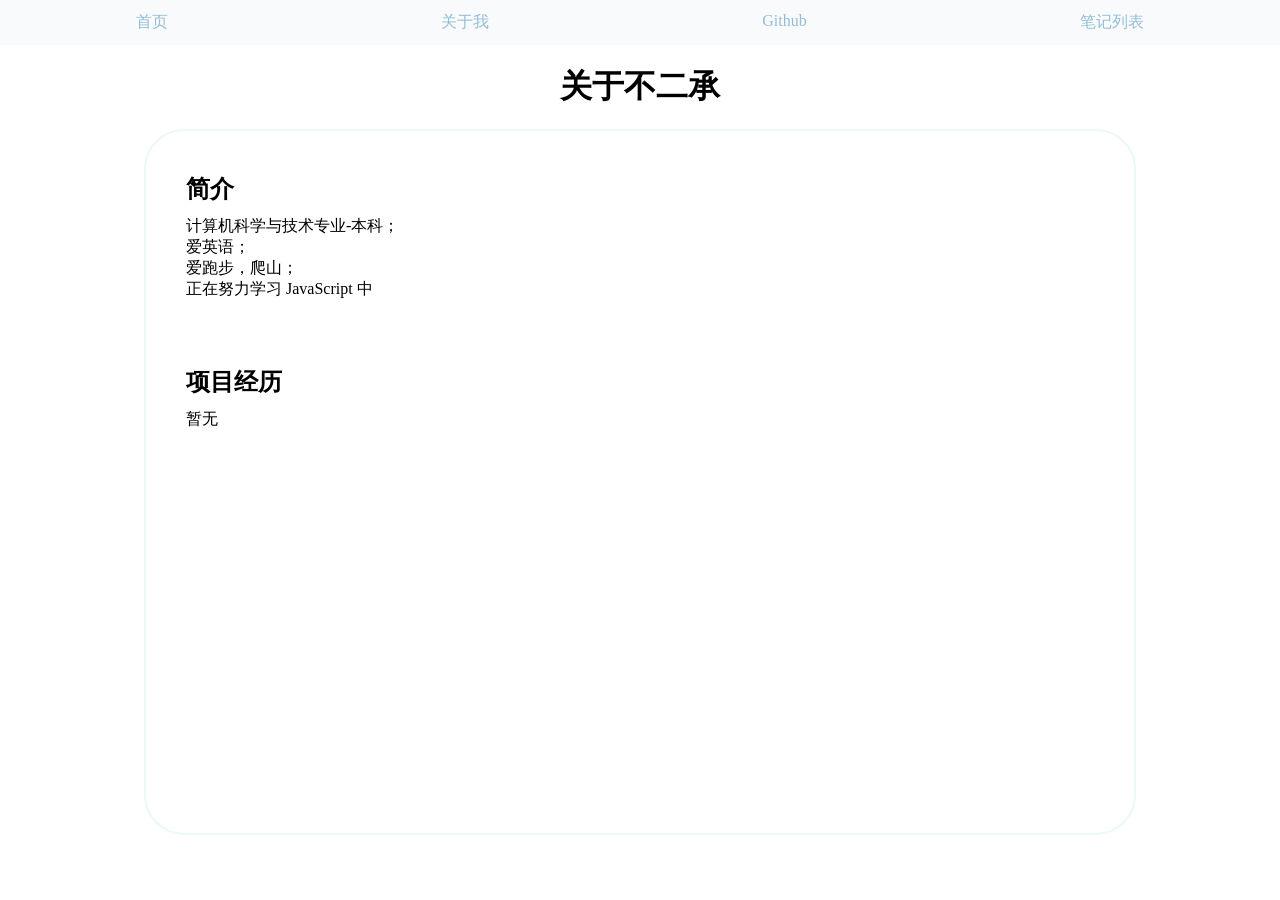
<file: about-me.html>
<!DOCTYPE html>
<html lang="en">
  <head>
    <meta charset="UTF-8" />
    <meta name="viewport" content="width=device-width, initial-scale=1.0" />
    <title>关于不二承</title>
    <link rel="stylesheet" href="./css/index.css" />
    <link
      rel="stylesheet"
      href="https://chinese-fonts-cdn.deno.dev/packages/maple-mono-cn/dist/MapleMono-CN-SemiBold/result.css"
    />
    <link rel="stylesheet" href="./css/about-me.css" />
    <link
      rel="stylesheet"
      href="https://chinese-fonts-cdn.deno.dev/packages/dymh/dist/DouyinSansBold/result.css"
    />
    <link
      rel="stylesheet"
      href="https://chinese-fonts-cdn.deno.dev/packages/maple-mono-cn/dist/MapleMono-CN-Bold/result.css"
    />
  </head>
  <body>
    <header>
      <nav class="nav">
        <ul class="link-list">
          <li><a href="./index.html">首页</a></li>
          <li><a href="./about-me.html">关于我</a></li>
          <li><a href="https://github.com/zerohk">Github</a></li>
          <li><a href="./note-list.html">笔记列表</a></li>
        </ul>
      </nav>
    </header>
    <main>
      <h1>关于不二承</h1>
      <section class="about-details">
        <section class="synopsis">
          <h2>简介</h2>
          <article>
            计算机科学与技术专业-本科；<br />
            爱英语；<br />
            爱跑步，爬山；<br />
            正在努力学习 JavaScript 中
          </article>
        </section>
        <section class="projects">
          <h2>项目经历</h2>
          <article>暂无</article>
        </section>
      </section>
    </main>
  </body>
</html>
</file>
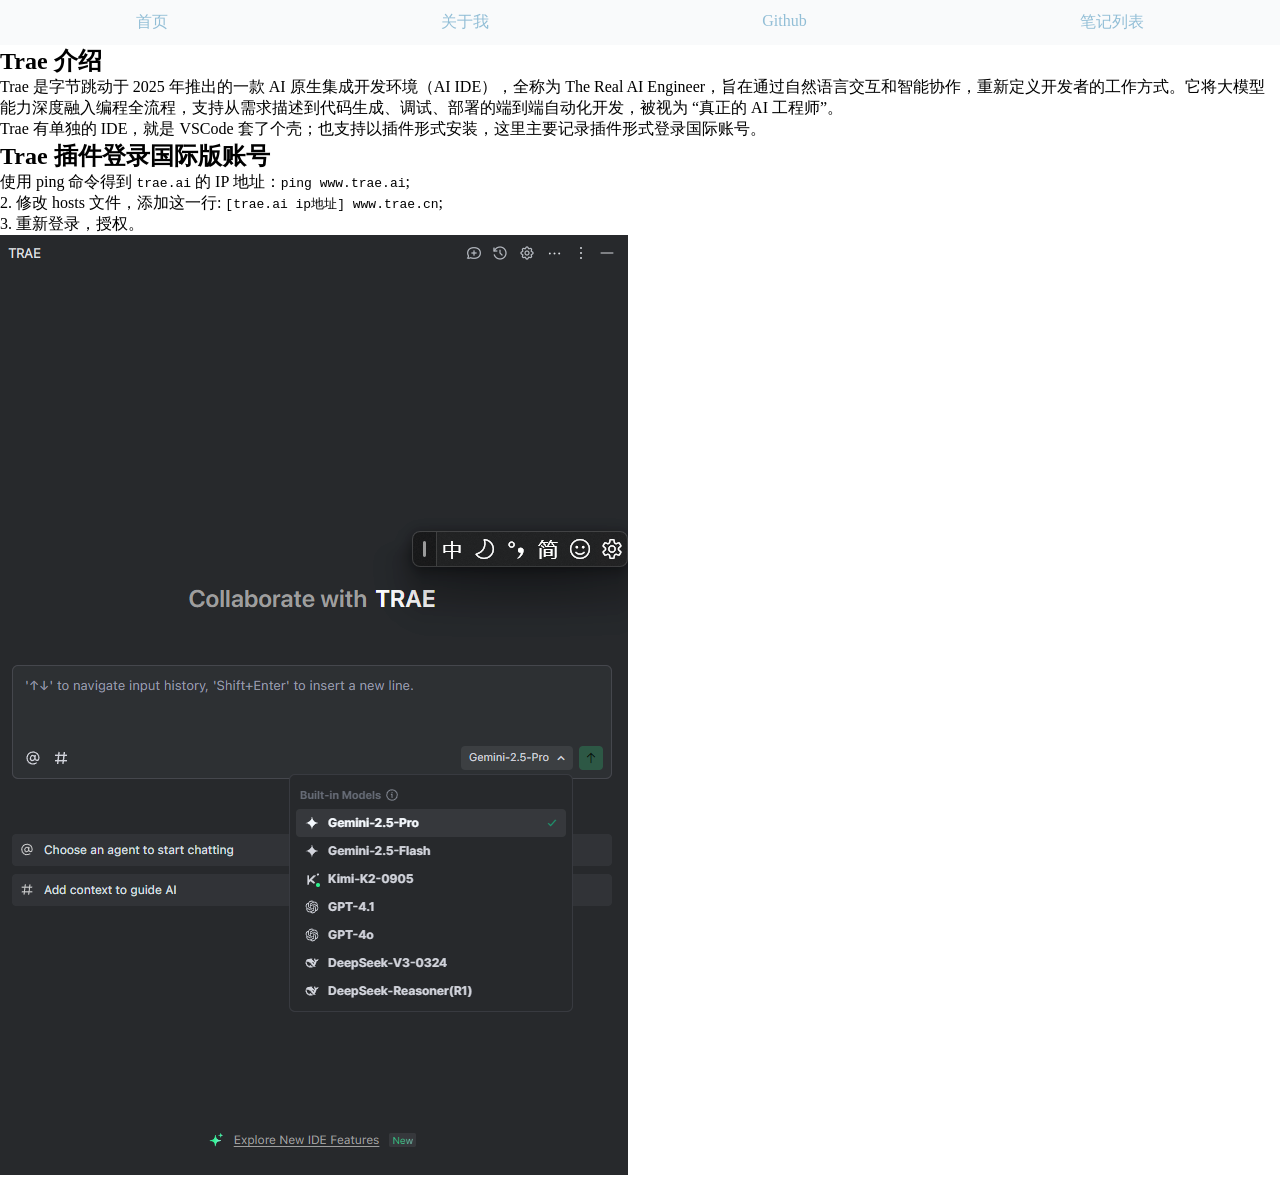
<file: notes/Trae登录国际版账号.html>
<!DOCTYPE html>
<html lang="en">
  <head>
    <meta charset="UTF-8" />
    <meta name="viewport" content="width=device-width, initial-scale=1.0" />
    <title>不二承的个人博客</title>
    <link rel="stylesheet" href="../css/index.css" />
    <link
      rel="stylesheet"
      href="https://chinese-fonts-cdn.deno.dev/packages/maple-mono-cn/dist/MapleMono-CN-SemiBold/result.css"
    />
  </head>
  <body>
    <header>
      <nav class="nav">
        <ul class="link-list">
          <li><a href="../index.html">首页</a></li>
          <li><a href="../about-me.html">关于我</a></li>
          <li><a href="https://github.com/zerohk">Github</a></li>
          <li><a href="../note-list.html">笔记列表</a></li>
        </ul>
      </nav>
    </header>
    <main>
      <h2 id="trae-介绍">Trae 介绍</h2>
      <p>
        Trae 是字节跳动于 2025 年推出的一款 AI 原生集成开发环境（AI
        IDE），全称为 The Real AI
        Engineer，旨在通过自然语言交互和智能协作，重新定义开发者的工作方式。它将大模型能力深度融入编程全流程，支持从需求描述到代码生成、调试、部署的端到端自动化开发，被视为
        “真正的 AI 工程师”。 </p>
      <p> Trae 有单独的 IDE，就是 VSCode
        套了个壳；也支持以插件形式安装，这里主要记录插件形式登录国际账号。</p> 
        <h2>Trae 插件登录国际版账号</h2>
      <ol>
      <li>使用 ping 命令得到 <code>trae.ai</code> 的 IP
        地址：<code>ping www.trae.ai</code>; </li>
        <li>2. 修改 hosts 文件，添加这一行:
        <code>[trae.ai ip地址] www.trae.cn</code>; </li>
        <li>3. 重新登录，授权。</li>
        </ol>
        <img src="./imgs/trae-login.png" alt="alt text" />
      
    </main>
  </body>
</html>
</file>
<file: css/index.css>
* {
  box-sizing: border-box;
  margin: 0;
  padding: 0;
}
body {
  height: 100vh;
  width: 100vw;
}

header {
  background-color: rgba(249, 250, 251, 1);
  height: 5%;
  width: 100%;
  display: flex;
  align-items: center;
  font-family: "Maple Mono CN SemiBold";
  font-weight: "400";
}

.nav {
  flex-grow: 1;
}

.link-list {
  display: flex;
  justify-content: space-around;
  list-style: none;
}

.link-list a {
  text-decoration: none;
  color: rgb(146, 190, 214);
}

.link-list a:hover {
  color: rgb(4, 80, 213);
}

.link-list a:visited {
  color: rgb(146, 190, 214);
}
</file>
<file: css/about-me.css>
main {
  display: flex;
  flex-direction: column;
  align-items: center;
  height: 90%;
  gap: 20px;
  padding: 20px;
}

.about-details {
  width: 80%;
  height: 100%;
  display: flex;
  flex-direction: column;
  gap: 5vw;
  border: solid rgb(233, 249, 248) 2px;
  border-radius: 40px;
  padding: 40px;
}

h1,
h2 {
  font-family: "Douyin Sans";
  font-weight: "700";
}

h2 {
  line-height: 1.5;
  padding-bottom: 1%;
}

article {
  font-family: "Maple Mono CN";
  font-weight: "700";
}
</file>
